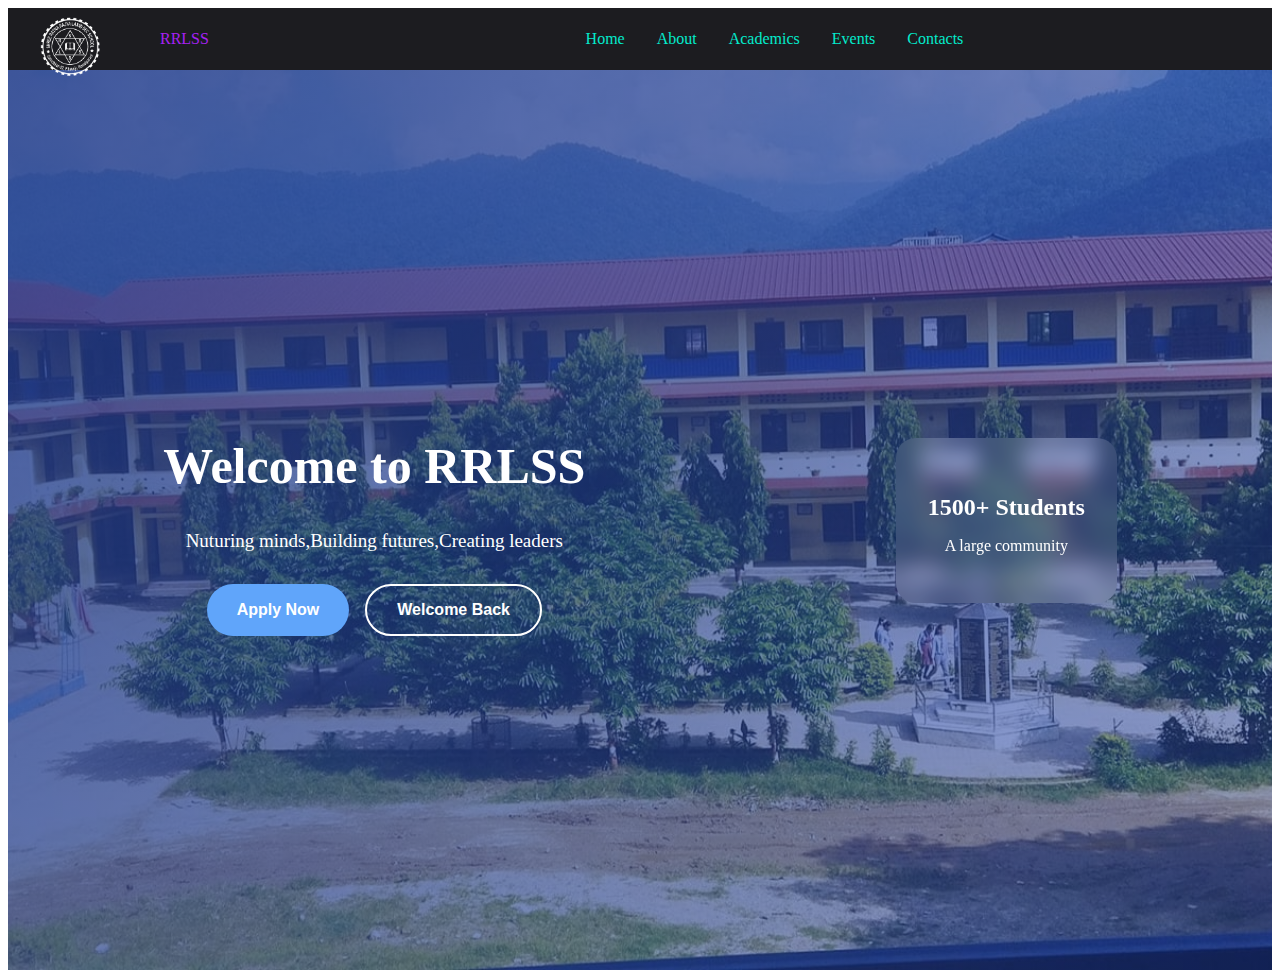
<file: index2.html>
<!DOCTYPE html>
<html lang="en">
<head>
    <meta charset="UTF-8">
    <meta name="viewport" content="width=device-width, initial-scale=1.0">
    <title>Document</title>
    <link rel="stylesheet" href="./Styles/navbar.css">
    <link rel="stylesheet" href="./Styles/herosection.css">
</head>
<body>
    <nav class="navbar">
        <div class="nav-container">
    <div class="nav-logo">
    <img src="./assestcs/school-logo.png " alt="">
    <span> RRLSS</span>
    <ul class="nav-menu">
        <li class="nav-item">
        <a href="#" class="nav-link">Home</a>
        </li>
        <li class="nav-item">
        <a herf="#about" class="nav-link">About</a>
        </li>
        <li class="nav-item">
        <a herf="#academics" class="nav-link">Academics</a>
        </li>
        <li class="nav-item">
        <a herf="#events"class="nav-link">Events</a>
        </li>
        <li class="nav-item">
        <a herf="#contact"class="nav-link">Contacts</a>
        </li>

    </ul>
    </div>
     </div>
    </nav>
    <!-- <div class="bodys">
<img  style="width: 1150px; height: 500px;" src="./assestcs/school.jpg" alt="">
    </div> -->
    <!--Hero section-->
    <section id="home" class="hero">
  <div class="hero-content"> 
    <h1 class="hero-title"> Welcome to RRLSS</h1>
    <p class="hero-subtitle">Nuturing minds,Building futures,Creating leaders</p>
    <div class="hero-buttons">
        <button id="change" onclick="change()" class="btn btn-primary">Apply Now</button>
        <button class="btn btn-secondary">Welcome Back</button>
    </div>
</div>
<div class="hero-image">
        <div class="floating-card">
            <!-- <i class="fas fa-users"></i> -->
            <h3>1500+ Students</h3>
            <p>A large community</p>
        </div>
    </div>
    </section>
  
</body>
<script src="./java script/script.js"></script>
</html>
</file>
<file: Styles/navbar.css>
span{
    color: rgb(166, 33, 243);
    padding: 30px;
    margin: 30px;;
 }
 nav{
    background-color: rgb(20, 90, 230);
 }
 img{
    width: 50px;
    height: 50px;

 }
 .navbar{
    text-align:center;
    top:0;
    width:200;
    background-color: rgb(28, 28, 32);
    z-index: 1000;
    transition: all 0.3s ease;
    padding: 1rem 0;
    height: 200;
    position: relative;
 }
.nav-container{
    max-width: 1200px;
    margin:auto;
    padding:0 20px;
    justify-content: space-between;
    align-items: center;
}
.nav-logo{
    display: flex;
    align-items: center;
    color:rgb(248, 155, 17);
    height: 30px;
}
.nav-menu{
    display: flex;
    list-style: none;
    gap:2rem;
    margin:auto;
}
.nav-link{
    color:rgb(3,235,204);
    text-decoration:none;
    font-weight:500;
    transition: color 0.3s ease;
    position:relative;
}
.nav-link:hover{
    color:var(--lightblue);
}
.nav-logo img{
    margin-top: 15px;
    width: 60px;
    height: 60px;
    border-radius:50%
}
</file>
<file: Styles/herosection.css>
.hero{
    background-color: aqua;
    min-height:  100vh;
    background: 
    linear-gradient(135deg,rgba(30,58,138,0.85) 0%,rgba(30,64,175,0.45)100%),
    url("../assestcs/school.jpg")
    center center/cover
    no-repeat;
    display: flex;
    align-items: center;
    justify-content: space-around;
    position: relative;
    overflow: hidden;
  
}
.hero-content{

    max-width: 600px;
    color: #ffffff;
    position: relative;
    display: flex;
    flex-direction: column;
    align-items: center;
    justify-content: center;
    text-align: center;
    
}
.hero-title{
    font-size: 50px;
    font-weight: 700;
    margin-bottom: 16px;
}
.hero-subtitle{
    font-size: 19px;
    margin-bottom: 32px;
}

.hero-buttons {
     display: flex;
     gap: 16px;

}
.btn{
    padding: 15px 30px;
    border: none;
    border-radius: 50px;
    font-weight: 600;
    text-decoration: none;
    cursor:pointer;
    transition: all 0.3s ease;
    font-size: 16px;
}
 .btn-primary {
    background: #60a5fa;
    color: #ffffff;
 }

 .btn-primary:hover{
    background: #0073ff;
 }

 .btn-secondary {
    background: transparent;
    color: #ffffff;
    border: 2px solid #ffffff;
 }
 .btn-secondary:hover{
    background-color: #ffffff;
    color: blue;
 }
 .hero-image{
    display: flex;
    justify-content: center;
    align-items: center;
    position: relative;
   
 }
 .floating-card{
    background-color: rgba(255,255,255, 0.1);
    backdrop-filter:blur(10px);
    border: 1px rgba(255,255,255,0.2);
    border-radius: 20px;
    padding: 32px;
    text-align: center;
    color:#ffffff;
   
}
.floating-card i {
    font-size: 48px;
    color: lightblue;
    margin-bottom: 16px;
}
.floating-card h3{
    font-size: 24px;
    margin-bottom: 8px;
}
</file>
